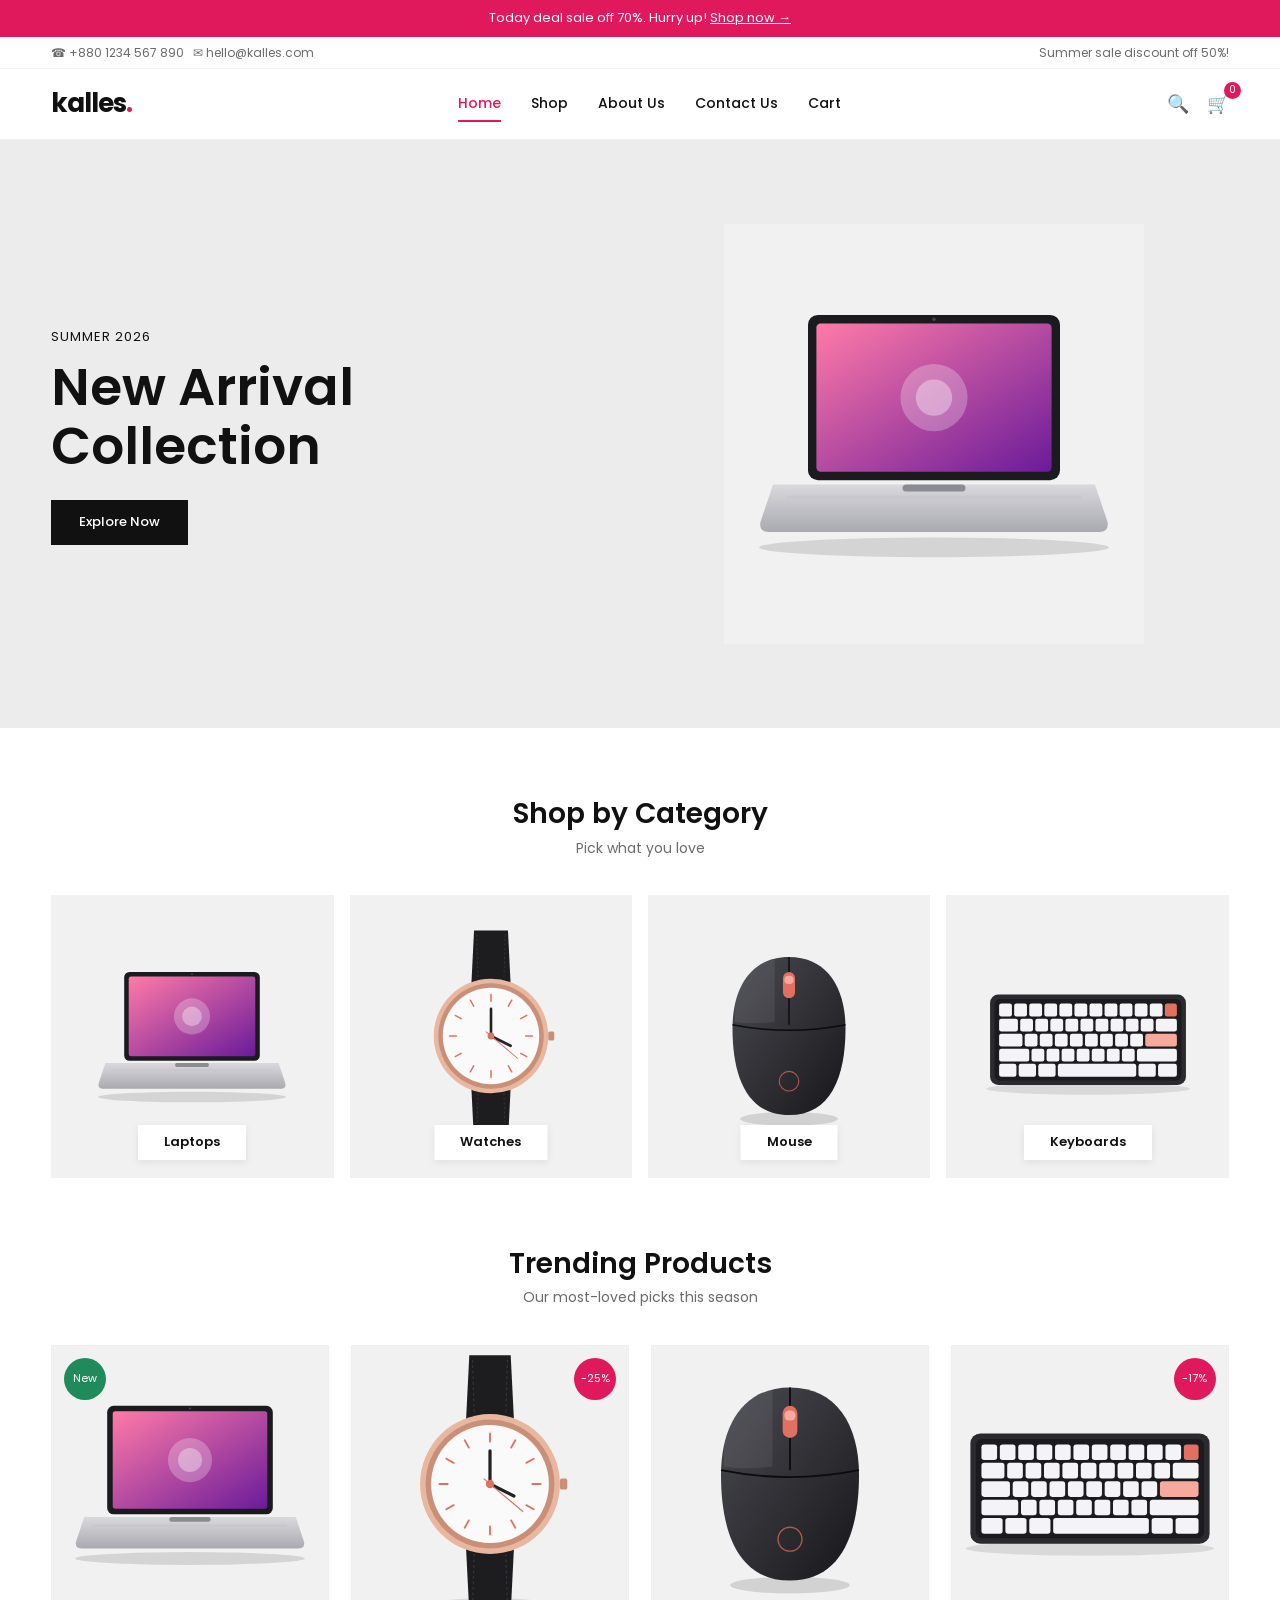
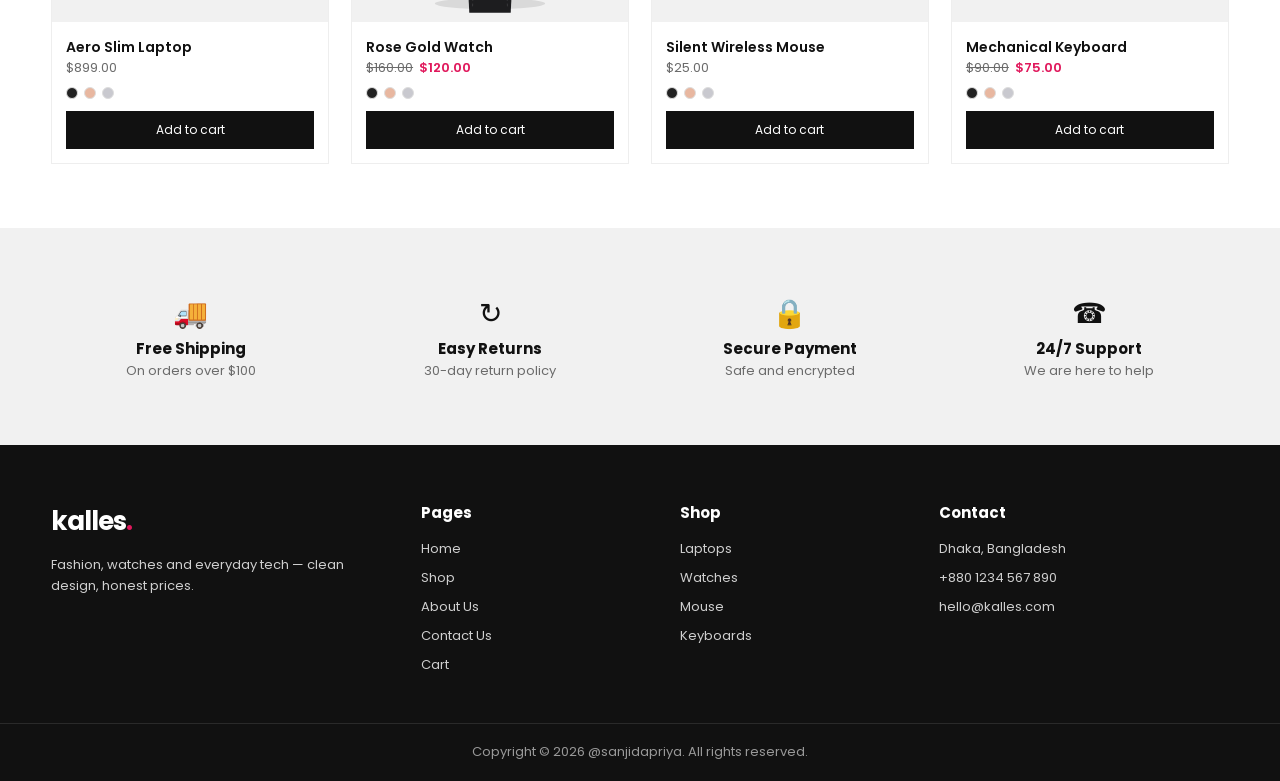
<file: index.html>
<!DOCTYPE html>
<html lang="en">
<head>
<meta charset="UTF-8">
<meta name="viewport" content="width=device-width, initial-scale=1">
<title>Kalles — Home</title>
<link rel="stylesheet" href="css/style.css">
</head>
<body>
<header id="site-header"></header>

<section class="hero">
  <div class="container">
    <div>
      <small>Summer <span id="y"></span></small>
      <h1>New Arrival<br>Collection</h1>
      <a href="shop.html" class="btn">Explore Now</a>
    </div>
    <div class="hero-art"><img src="images/laptop.svg" alt="Aero Slim Laptop"></div>
  </div>
</section>

<section>
  <div class="container">
    <div class="section-title"><h2>Shop by Category</h2><p>Pick what you love</p></div>
    <div class="tiles">
      <a class="tile" href="shop.html"><img src="images/laptop.svg" alt="Laptop"><span>Laptops</span></a>
      <a class="tile" href="shop.html"><img src="images/watch.svg" alt="Watch"><span>Watches</span></a>
      <a class="tile" href="shop.html"><img src="images/mouse.svg" alt="Mouse"><span>Mouse</span></a>
      <a class="tile" href="shop.html"><img src="images/keyboard.svg" alt="Keyboard"><span>Keyboards</span></a>
    </div>
  </div>
</section>

<section style="padding-top:0">
  <div class="container">
    <div class="section-title"><h2>Trending Products</h2><p>Our most-loved picks this season</p></div>
    <div class="grid" id="trending"></div>
  </div>
</section>

<section class="features">
  <div class="container">
    <div><div class="ico">&#128666;</div><h4>Free Shipping</h4><p>On orders over $100</p></div>
    <div><div class="ico">&#8635;</div><h4>Easy Returns</h4><p>30-day return policy</p></div>
    <div><div class="ico">&#128274;</div><h4>Secure Payment</h4><p>Safe and encrypted</p></div>
    <div><div class="ico">&#9742;</div><h4>24/7 Support</h4><p>We are here to help</p></div>
  </div>
</section>

<footer id="site-footer" class="site-footer"></footer>
<script src="js/main.js"></script>
<script>document.getElementById('y').textContent=new Date().getFullYear()</script>
</body>
</html>
</file>
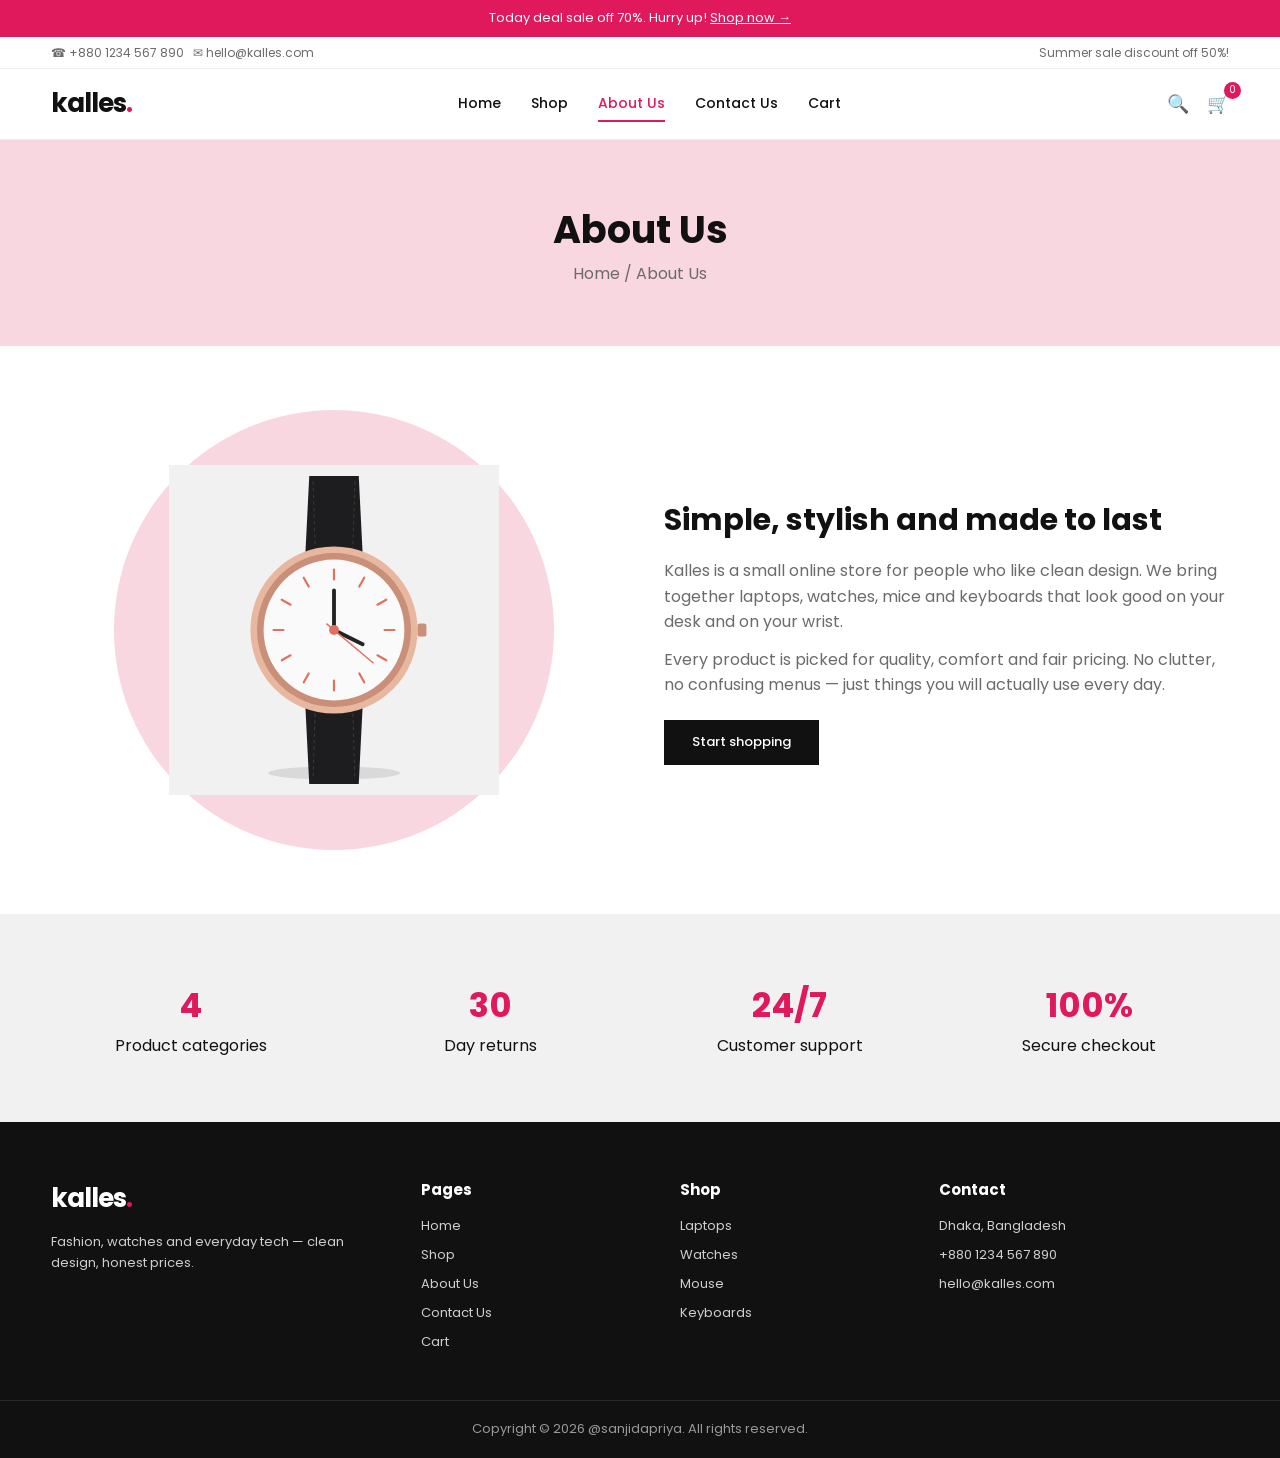
<file: about.html>
<!DOCTYPE html>
<html lang="en">
<head>
<meta charset="UTF-8">
<meta name="viewport" content="width=device-width, initial-scale=1">
<title>Kalles — About Us</title>
<link rel="stylesheet" href="css/style.css">
</head>
<body>
<header id="site-header"></header>

<div class="page-hero"><h1>About Us</h1><p>Home / About Us</p></div>

<section>
  <div class="container two-col">
    <div class="pic"><img src="images/watch.svg" alt="Rose gold watch"></div>
    <div>
      <h2>Simple, stylish and made to last</h2>
      <p>Kalles is a small online store for people who like clean design. We bring together laptops, watches, mice and keyboards that look good on your desk and on your wrist.</p>
      <p>Every product is picked for quality, comfort and fair pricing. No clutter, no confusing menus &mdash; just things you will actually use every day.</p>
      <a href="shop.html" class="btn" style="margin-top:10px">Start shopping</a>
    </div>
  </div>
</section>

<section style="background:var(--grey)">
  <div class="container stats">
    <div><b>4</b>Product categories</div>
    <div><b>30</b>Day returns</div>
    <div><b>24/7</b>Customer support</div>
    <div><b>100%</b>Secure checkout</div>
  </div>
</section>

<footer id="site-footer" class="site-footer"></footer>
<script src="js/main.js"></script>
</body>
</html>
</file>
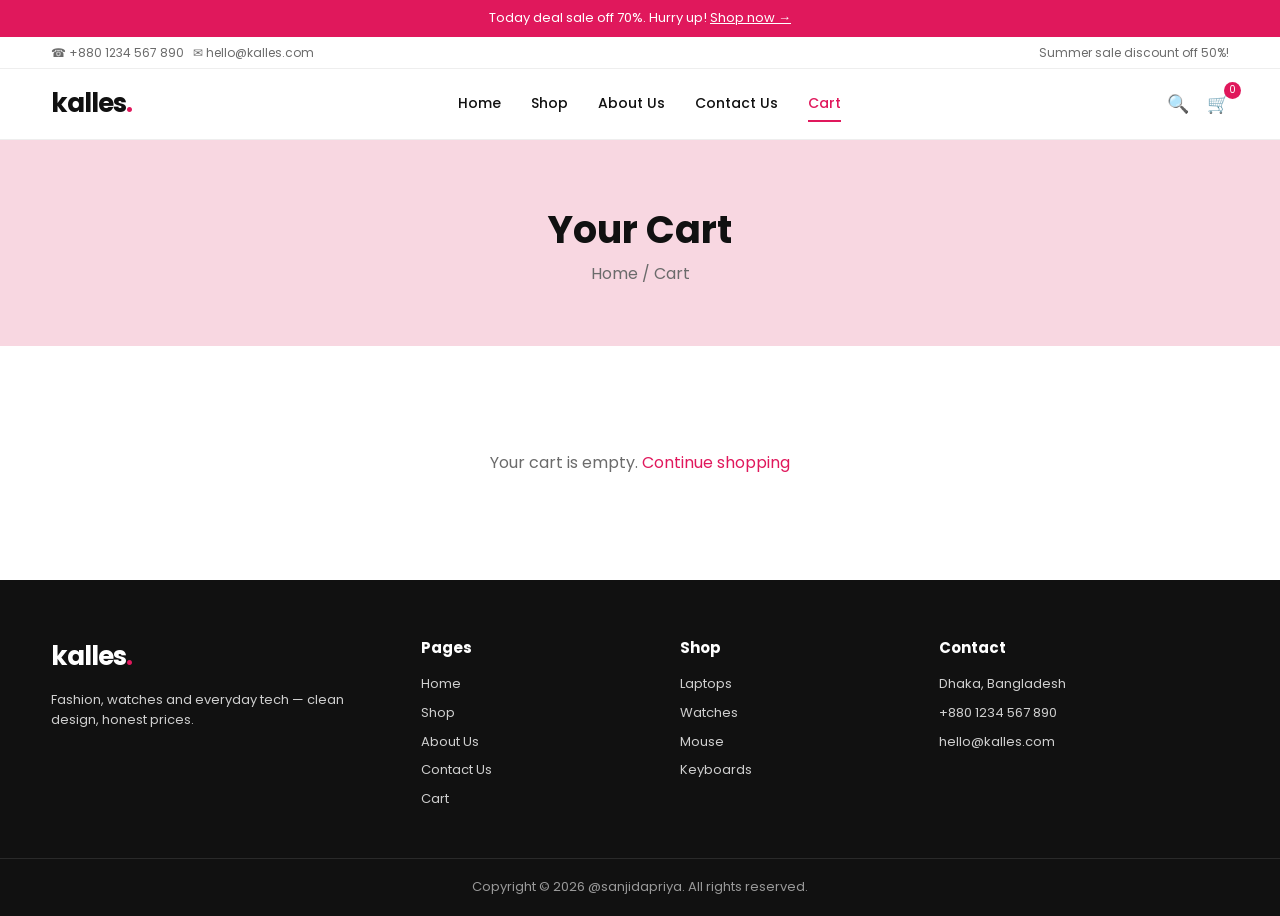
<file: cart.html>
<!DOCTYPE html>
<html lang="en">
<head>
<meta charset="UTF-8">
<meta name="viewport" content="width=device-width, initial-scale=1">
<title>Kalles — Cart</title>
<link rel="stylesheet" href="css/style.css">
</head>
<body>
<header id="site-header"></header>

<div class="page-hero"><h1>Your Cart</h1><p>Home / Cart</p></div>

<section>
  <div class="container" id="cart-box"></div>
</section>

<footer id="site-footer" class="site-footer"></footer>
<script src="js/main.js"></script>
</body>
</html>
</file>
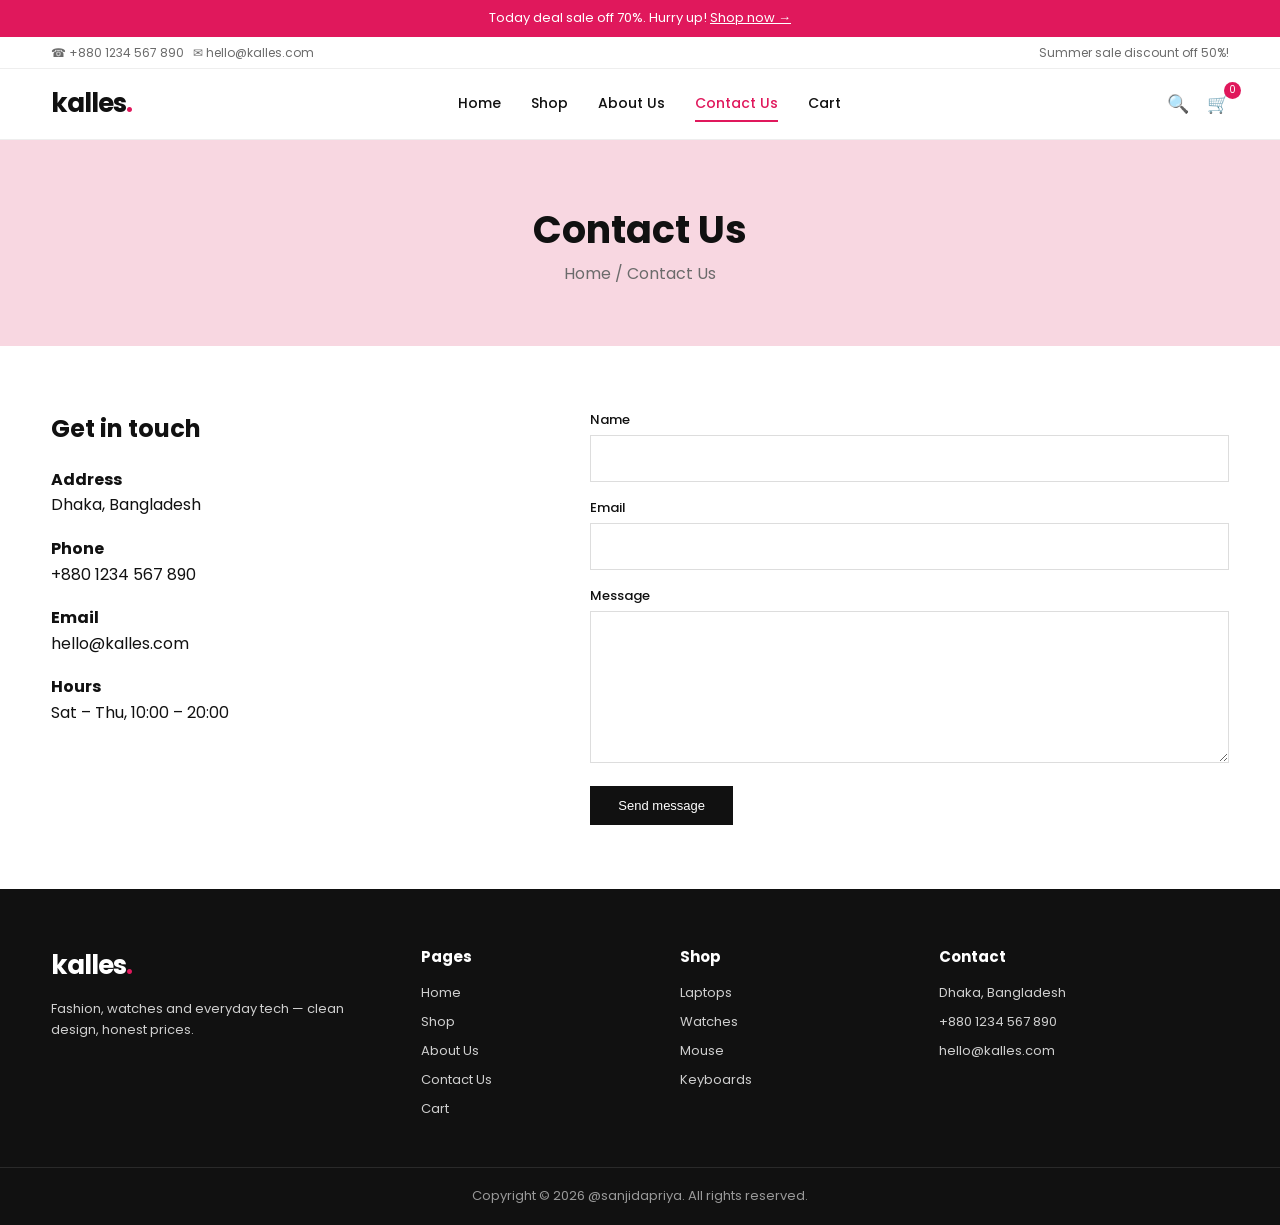
<file: contact.html>
<!DOCTYPE html>
<html lang="en">
<head>
<meta charset="UTF-8">
<meta name="viewport" content="width=device-width, initial-scale=1">
<title>Kalles — Contact Us</title>
<link rel="stylesheet" href="css/style.css">
</head>
<body>
<header id="site-header"></header>

<div class="page-hero"><h1>Contact Us</h1><p>Home / Contact Us</p></div>

<section>
  <div class="container contact-wrap">
    <div>
      <h2 style="margin-bottom:18px">Get in touch</h2>
      <ul class="contact-info">
        <li><b>Address</b>Dhaka, Bangladesh</li>
        <li><b>Phone</b>+880 1234 567 890</li>
        <li><b>Email</b>hello@kalles.com</li>
        <li><b>Hours</b>Sat &ndash; Thu, 10:00 &ndash; 20:00</li>
      </ul>
    </div>
    <form id="contact-form">
      <div class="notice" id="notice">Thanks! Your message was received (demo form &mdash; not sent anywhere).</div>
      <label for="n">Name</label><input id="n" required>
      <label for="e">Email</label><input id="e" type="email" required>
      <label for="m">Message</label><textarea id="m" rows="6" required></textarea>
      <button class="btn" type="submit">Send message</button>
    </form>
  </div>
</section>

<footer id="site-footer" class="site-footer"></footer>
<script src="js/main.js"></script>
</body>
</html>
</file>
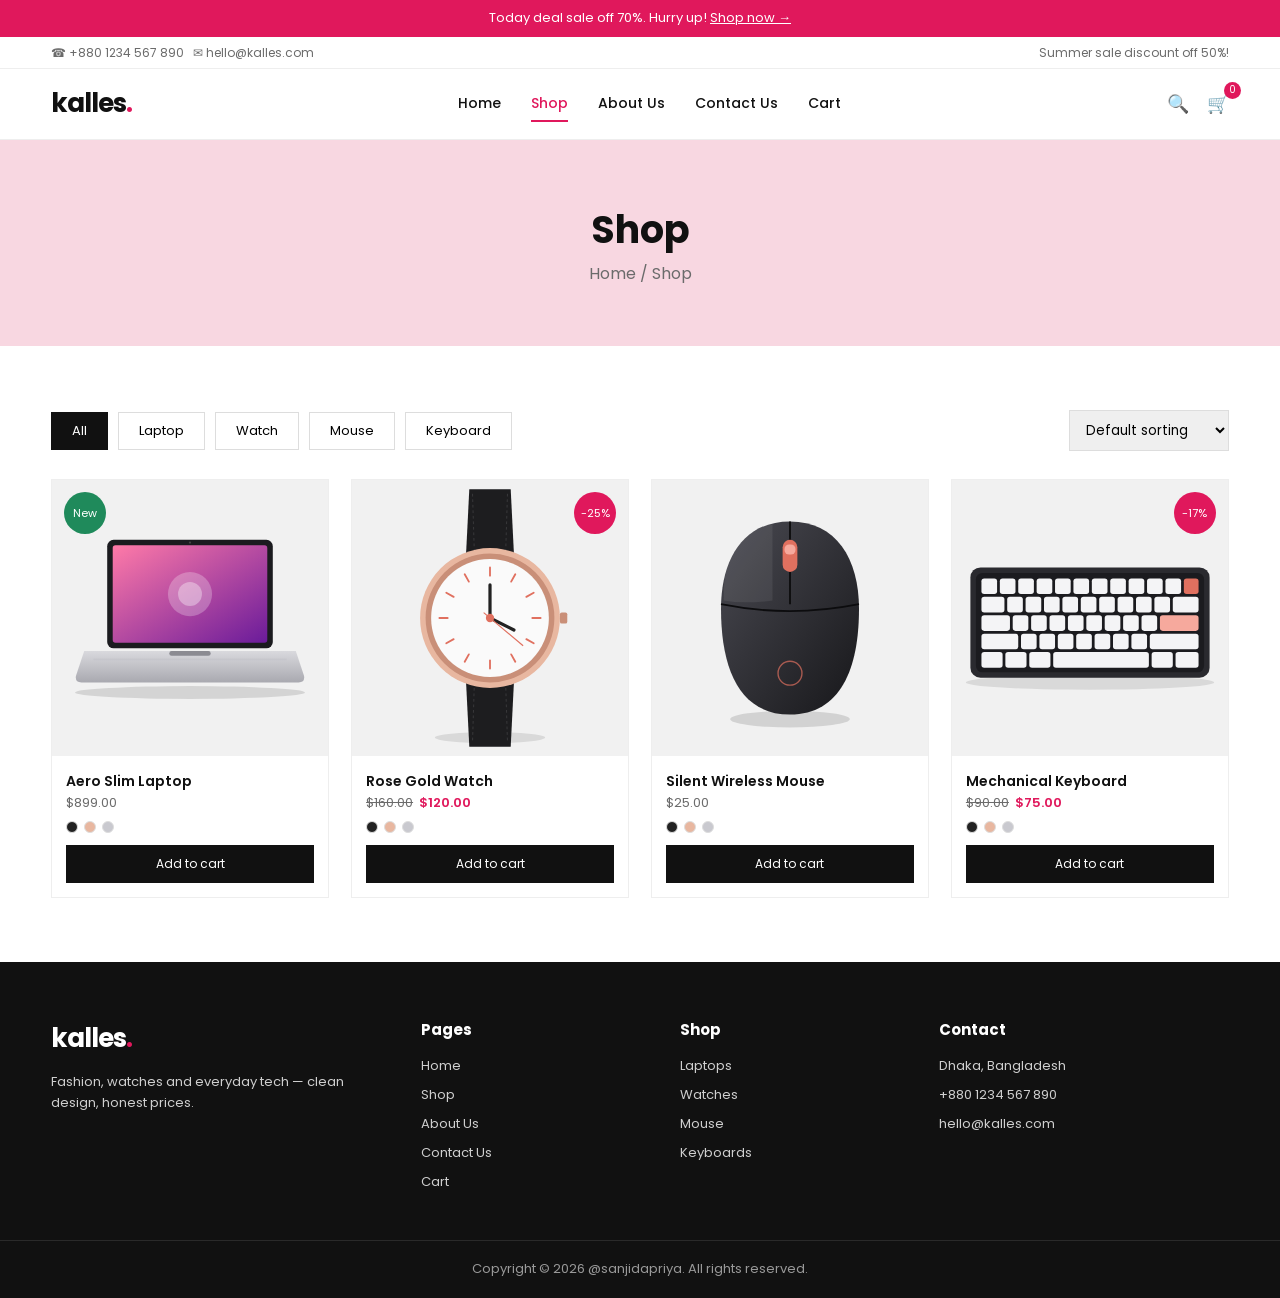
<file: shop.html>
<!DOCTYPE html>
<html lang="en">
<head>
<meta charset="UTF-8">
<meta name="viewport" content="width=device-width, initial-scale=1">
<title>Kalles — Shop</title>
<link rel="stylesheet" href="css/style.css">
</head>
<body>
<header id="site-header"></header>

<div class="page-hero"><h1>Shop</h1><p>Home / Shop</p></div>

<section>
  <div class="container">
    <div class="shop-tools">
      <div class="filters">
        <button class="on" data-cat="all">All</button>
        <button data-cat="laptop">Laptop</button>
        <button data-cat="watch">Watch</button>
        <button data-cat="mouse">Mouse</button>
        <button data-cat="keyboard">Keyboard</button>
      </div>
      <select id="sort" aria-label="Sort products">
        <option value="default">Default sorting</option>
        <option value="low">Price: low to high</option>
        <option value="high">Price: high to low</option>
      </select>
    </div>
    <div class="grid" id="shop-grid"></div>
  </div>
</section>

<footer id="site-footer" class="site-footer"></footer>
<script src="js/main.js"></script>
</body>
</html>
</file>
<file: css/style.css>
@import url('https://fonts.googleapis.com/css2?family=Poppins:wght@400;500;600;700&display=swap');

:root{
  --ink:#111;
  --white:#fff;
  --blush:#f8d7e1;
  --pink:#e0185c;
  --grey:#f1f1f1;
  --muted:#6b6b6b;
}
*{box-sizing:border-box;margin:0;padding:0}
html{scroll-behavior:smooth}
body{font-family:'Poppins',Arial,sans-serif;color:var(--ink);background:var(--white);line-height:1.6}
img{max-width:100%;display:block}
a{color:inherit;text-decoration:none}
ul{list-style:none}
.container{width:min(1200px,92%);margin:0 auto}

/* top bar */
.promo{background:var(--pink);color:#fff;text-align:center;font-size:13px;padding:8px 12px}
.promo a{text-decoration:underline}
.topbar{border-bottom:1px solid #eee;font-size:12px;color:var(--muted)}
.topbar .container{display:flex;justify-content:space-between;padding:6px 0;gap:12px;flex-wrap:wrap}

/* header */
.site-header{background:#fff;position:sticky;top:0;z-index:50;border-bottom:1px solid #eee}
.site-header .container{display:flex;align-items:center;justify-content:space-between;height:70px}
.logo{font-size:26px;font-weight:700;letter-spacing:-1px}
.logo span{color:var(--pink)}
.nav{display:flex;gap:30px;font-size:14px;font-weight:500}
.nav a{padding:6px 0;border-bottom:2px solid transparent}
.nav a:hover,.nav a.active{color:var(--pink);border-color:var(--pink)}
.header-icons{display:flex;gap:18px;align-items:center;font-size:18px}
.cart-link{position:relative}
.cart-count{position:absolute;top:-8px;right:-12px;background:var(--pink);color:#fff;font-size:10px;width:17px;height:17px;border-radius:50%;display:grid;place-items:center}
.menu-btn{display:none;background:none;border:0;font-size:26px;cursor:pointer}

/* buttons */
.btn{display:inline-block;background:var(--ink);color:#fff;padding:12px 28px;font-size:13px;font-weight:500;border:0;cursor:pointer;transition:.2s}
.btn:hover{background:var(--pink)}
.btn-light{background:#fff;color:var(--ink)}

/* hero */
.hero{background:#ececec;overflow:hidden}
.hero .container{display:grid;grid-template-columns:1fr 1fr;align-items:center;min-height:460px}
.hero small{font-size:13px;letter-spacing:1px;text-transform:uppercase}
.hero h1{font-size:clamp(32px,5vw,52px);line-height:1.15;margin:8px 0 24px;font-weight:600}
.hero-art{position:relative;height:460px;display:grid;place-items:center}
.hero-art::before{content:"";position:absolute;width:380px;height:380px;border-radius:50%;background:var(--blush)}
.hero-art img{position:relative;width:min(420px,90%)}

/* sections */
section{padding:64px 0}
.section-title{text-align:center;margin-bottom:36px}
.section-title h2{font-size:28px;font-weight:600}
.section-title p{color:var(--muted);font-size:14px}

/* category tiles */
.tiles{display:grid;grid-template-columns:repeat(4,1fr);gap:16px}
.tile{position:relative;background:var(--grey);aspect-ratio:1/1;display:grid;place-items:center;overflow:hidden}
.tile img{width:80%;transition:transform .4s}
.tile:hover img{transform:scale(1.07)}
.tile span{position:absolute;bottom:18px;left:50%;transform:translateX(-50%);background:#fff;padding:7px 26px;font-size:13px;font-weight:600;box-shadow:0 2px 8px rgba(0,0,0,.08)}

/* products */
.grid{display:grid;grid-template-columns:repeat(4,1fr);gap:22px}
.card{position:relative;background:#fff;border:1px solid #eee;transition:.25s}
.card:hover{box-shadow:0 10px 28px rgba(0,0,0,.1)}
.card .thumb{background:var(--grey);aspect-ratio:1/1;overflow:hidden}
.card .thumb img{width:100%;height:100%;object-fit:cover;transition:transform .4s}
.card:hover .thumb img{transform:scale(1.06)}
.card .info{padding:14px}
.card h3{font-size:14px;font-weight:600}
.price{font-size:13px;color:var(--muted)}
.price del{margin-right:6px}
.price b{color:var(--pink);font-weight:600}
.badge{position:absolute;top:12px;right:12px;width:42px;height:42px;border-radius:50%;background:var(--pink);color:#fff;font-size:11px;display:grid;place-items:center;z-index:2}
.badge.new{background:#1f8a5b;left:12px;right:auto}
.swatches{display:flex;gap:6px;margin:8px 0 12px}
.swatches i{width:12px;height:12px;border-radius:50%;border:1px solid #ddd;display:block}
.add-btn{width:100%;background:var(--ink);color:#fff;border:0;padding:10px;font-size:12px;cursor:pointer;font-family:inherit;transition:.2s}
.add-btn:hover{background:var(--pink)}

/* feature strip */
.features{background:var(--grey)}
.features .container{display:grid;grid-template-columns:repeat(4,1fr);gap:20px;text-align:center}
.features h4{font-size:15px}
.features p{font-size:13px;color:var(--muted)}
.features .ico{font-size:28px}

/* page hero */
.page-hero{background:var(--blush);text-align:center;padding:60px 0}
.page-hero h1{font-size:38px}
.page-hero p{color:var(--muted)}

/* shop */
.shop-tools{display:flex;justify-content:space-between;align-items:center;margin-bottom:28px;flex-wrap:wrap;gap:12px}
.filters button{border:1px solid #ddd;background:#fff;padding:8px 20px;margin-right:6px;cursor:pointer;font-family:inherit;font-size:13px}
.filters button.on,.filters button:hover{background:var(--ink);color:#fff;border-color:var(--ink)}
select{padding:9px 12px;border:1px solid #ddd;font-family:inherit}

/* about */
.two-col{display:grid;grid-template-columns:1fr 1fr;gap:48px;align-items:center}
.two-col .pic{background:var(--blush);border-radius:50%;aspect-ratio:1/1;display:grid;place-items:center;max-width:440px;margin:auto;width:100%}
.two-col .pic img{width:75%}
.two-col h2{font-size:30px;margin-bottom:14px}
.two-col p{color:var(--muted);margin-bottom:12px}
.stats{display:grid;grid-template-columns:repeat(4,1fr);gap:20px;text-align:center}
.stats b{font-size:34px;color:var(--pink);display:block}

/* contact */
.contact-wrap{display:grid;grid-template-columns:1fr 1.3fr;gap:48px}
.contact-info li{margin-bottom:18px}
.contact-info b{display:block}
form label{display:block;font-size:13px;font-weight:500;margin-bottom:4px}
form input,form textarea{width:100%;padding:12px;border:1px solid #ddd;font-family:inherit;margin-bottom:16px;font-size:14px}
form input:focus,form textarea:focus{outline:2px solid var(--blush);border-color:var(--pink)}
.notice{background:#e7f6ee;color:#17623f;padding:12px;margin-bottom:16px;display:none}

/* cart */
table.cart{width:100%;border-collapse:collapse}
.cart th,.cart td{padding:14px;border-bottom:1px solid #eee;text-align:left;font-size:14px}
.cart img{width:64px;height:64px;object-fit:cover;background:var(--grey)}
.cart button.rm{background:none;border:0;color:var(--pink);cursor:pointer;font-size:18px}
.cart-total{text-align:right;margin-top:24px;font-size:18px}
.empty{text-align:center;color:var(--muted);padding:40px 0}

/* footer */
.site-footer{background:#111;color:#cfcfcf;padding-top:56px}
.footer-grid{display:grid;grid-template-columns:1.5fr 1fr 1fr 1.3fr;gap:36px;padding-bottom:40px}
.site-footer h4{color:#fff;margin-bottom:14px;font-size:15px}
.site-footer li{margin-bottom:8px;font-size:13px}
.site-footer a:hover{color:var(--pink)}
.site-footer .logo{color:#fff;margin-bottom:12px;display:block}
.site-footer p{font-size:13px}
.copyright{border-top:1px solid #2a2a2a;text-align:center;padding:18px 0;font-size:13px;color:#999}

/* toast */
.toast{position:fixed;bottom:24px;right:24px;background:var(--ink);color:#fff;padding:12px 20px;font-size:13px;opacity:0;transform:translateY(12px);transition:.3s;z-index:99}
.toast.show{opacity:1;transform:none}

/* responsive */
@media(max-width:900px){
  .grid,.tiles,.stats{grid-template-columns:repeat(2,1fr)}
  .features .container{grid-template-columns:repeat(2,1fr)}
  .hero .container,.two-col,.contact-wrap{grid-template-columns:1fr}
  .hero-art{height:340px}
  .hero-art::before{width:280px;height:280px}
  .footer-grid{grid-template-columns:1fr 1fr}
  .menu-btn{display:block}
  .nav{display:none;position:absolute;top:70px;left:0;right:0;background:#fff;flex-direction:column;gap:0;padding:8px 4%;border-bottom:1px solid #eee}
  .nav.open{display:flex}
  .nav a{padding:12px 0}
}
@media(max-width:520px){
  .grid,.tiles{grid-template-columns:1fr}
  .footer-grid{grid-template-columns:1fr}
}
</file>
